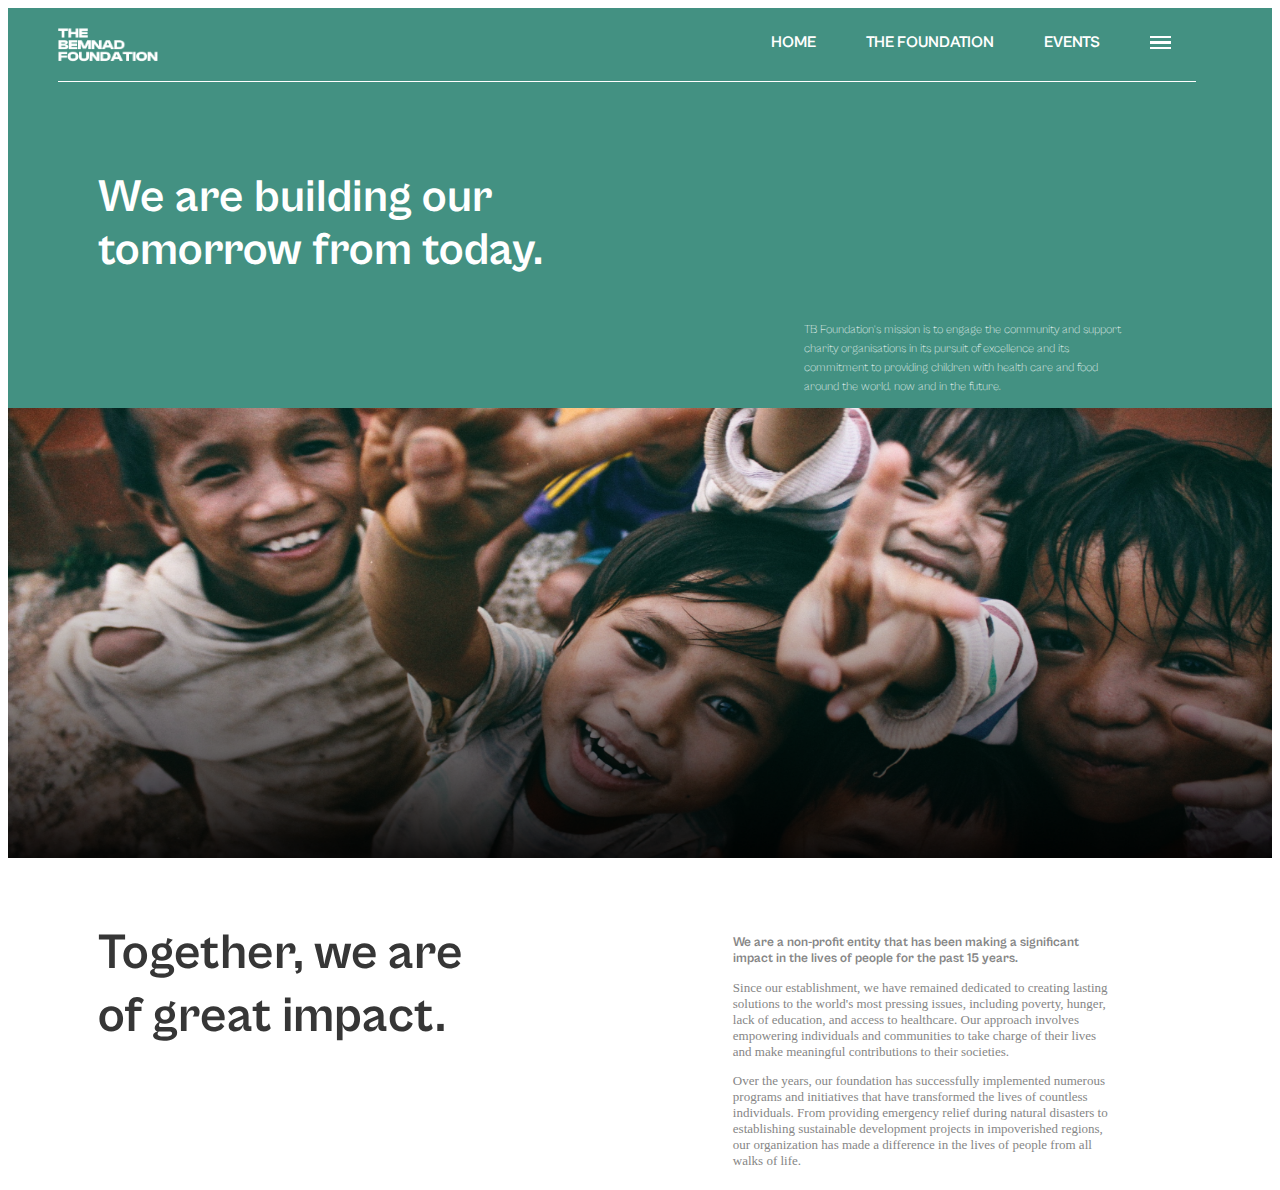
<file: foundation.html>
<!DOCTYPE html>
<html lang="en">
<head>
    <meta charset="UTF-8">
    <meta name="viewport" content="width=device-width, initial-scale=1.0">
    <link rel="stylesheet" href="style2.css">
    <title>Document</title>
</head>
<body>
    <div id="overall-continer">
        <div id="container">
            <nav>
                <img src="logo.png">
                <div class="container2">
                <a href="index.html">HOME</a>
                <a href="foundation.html">THE FOUNDATION</a>
                <a href="events.html">EVENTS</a>
                <span onclick="openNav()">
                <div class="menubar">
                <div class="bar1"></div>
                <div class="bar2"></div>
                <div class="bar3"></div>
                </div>
                </span>
                </div>
            </nav>
            <div id="myNav" class="overlay">
                <div class="overlay-content">
                    <nav>
                        <img src="logo.png">
                        <div class="container3">
                            <a class="eng" href="#">English</a>
                            <a href="javascript:void(0)" class="closebtn" onclick="closeNav()">&times;</a>
                        </div>
                    </nav>
                    <div class="advanced">
                    <a href="index.html">Home</a>
                <a href="foundation.html">The Foundation</a>
                <a href="events.html">Events</a>
                <div class="btn">
                <button>Search for charity</button>
                </div>
                </div>
                </div>
                <div class="footer">
                    <a href="#">Partnering Charity</a>
                    <a href="#">Thank you</a>
                    <a href="#">Blog</a>
                    <a href="#">FAQ</a>
                </div>
            </div>
            <h1>We are building our tomorrow from today.</h1>
            <p class="moving">
                TB Foundation’s mission is to engage the community and support charity organisations in its pursuit of excellence and its commitment to providing children with health care and food around the world, now and in the future.
            </p>
            </div>
            <div class="container4">
                <img src="found.png">
            </div>
              <div class="container5">
                <div class="box1">
                    <h2>Together, we are of great impact.</h2>
                </div>
                <div class="box2">
                    <p class="non-profit">We are a non-profit entity that has been making a significant impact in the lives of people for the past 15 years.<p>
                        <p>Since our establishment, we have remained dedicated to creating lasting solutions to the world's most pressing issues, including poverty, hunger, lack of education, and access to healthcare. Our approach involves empowering individuals and communities to take charge of their lives and make meaningful contributions to their societies.</p>
                        <p>Over the years, our foundation has successfully implemented numerous programs and initiatives that have transformed the lives of countless individuals. From providing emergency relief during natural disasters to establishing sustainable development projects in impoverished regions, our organization has made a difference in the lives of people from all walks of life.</p>
                </div>
              </div>
    </div>

    <script src="script.js"></script>
</body>
</html>
</file>
<file: style2.css>
body {
    list-style: none;
    text-decoration: none;
    color: rgba(255, 255, 255, 1);
}

@font-face {
    font-family: CabinetGrotesk;
    src: url(CabinetGrotesk-Bold.otf);
}

@font-face {
    font-family: CabinetGrotesk2;
    src: url(CabinetGrotesk-Regular.otf);
}

@font-face {
    font-family: CabinetGrotesk3;
    src: url(CabinetGrotesk-Medium.otf);
}

@font-face {
    font-family: CabinetGrotesk4;
    src: url(CabinetGrotesk-Extralight.otf);
}

#container {
    height: max-content;
    position: relative;
    background-color: rgba(67, 145, 130, 1);
    display: flex;
    flex-direction: column;
    width: 100%;
}

nav {
    display: flex;
    flex-direction: row;
    border-bottom: 1px solid rgba(255, 255, 255, 1);
    width: 90%;
    margin-left: 3.125rem;
    align-items: center;
}

nav a {
    font-family: CabinetGrotesk;
    margin: 1.5625rem;
    text-decoration: none;
    color: rgba(255, 255, 255, 1);
    font-weight: 400;
    font-size: 1rem;
    line-height: 1.24rem;
    letter-spacing: -1%;
}

nav img {
    left: 5rem;
    height: 2.5rem;
    width: 6.875rem;
}

.container2 {
    display: flex;
    width: 100%;
    justify-content: flex-end;
}

.menubar {
    display: inline-block;
    cursor: pointer;
    margin: 1.5625rem;
}

.bar1,
.bar2,
.bar3 {
    width: 20.86px;
    height: 2.43px;
    background-color: rgba(255, 255, 255, 1);
    margin: 3px 0;
    transition: 0.4s;
}

.container3 {
    display: flex;
    justify-content: flex-end;
    margin-left: 150px;
    column-gap: 110px;
}

@keyframes slideInRight {
    from {
        margin-left: 100%;
    }

    to {
        margin-left: 0%;
    }
}

.overlay {
    height: 100%;
    width: 100%;
    position: fixed;
    z-index: 1;
    left: 0;
    top: 0;
    background-color: rgba(17, 17, 17, 1);
    overflow-x: hidden;
    transition: 0.5s;
    display: none;
    animation: slideInRight 1s ease-in-out 0s 1 normal none;
}

.overlay-content {
    position: relative;
    width: 100%;
    text-align: center;
    font-family: CabinetGrotesk;
}

.overlay a {
    transition: o.5s;
}

.overlay .closebtn {
    font-size: 30px;
}  


.advanced {
    display: grid;
    margin-top: 60px;
    border-bottom: 1px solid rgba(255, 255, 255, 1);
    height: 400px;
    width: 90%;
    margin-left: 50px;
}

.advanced a {
    margin-left: 90px;
    text-decoration: none;
    color: rgba(255, 255, 255, 1);
    font-family: CabinetGrotesk;
    font-size: 66px;
    font-weight: 800;
    line-height: 119.04px;
    width: max-content;
    transition: 0.3s;
}

.btn {
    width: 190px;
    margin-top: 23px;
    margin-left: 860px;
}

.advanced button {
    width: 150px;
    height: 40px;
    background-color: rgba(252, 204, 83, 1);
}

.footer {
    display: flex;
    flex-direction: row;
    margin-left: 100px;
}

.footer a {
    text-decoration: none;
    font-family: CabinetGrotesk2;
    margin: 40px;
    color: rgba(255, 255, 255, 1);
    font-size: 12px;
}

h1 {
    color: rgba(255, 255, 255, 1);
    font-family: CabinetGrotesk;
    font-weight: 700;
    font-size: 2.875rem;
    width: 37.5rem;
    line-height: 3.2675rem;
    margin-top: 5.625rem;
    margin-left: 5.625rem;
    position: relative;
}

.moving {
    font-family: CabinetGrotesk4;
    font-size: 12px;
    width: 325px;
    color: rgba(255, 255, 255, 1);
    font-weight: 400;
    margin-left: 63%;
    line-height: 19px;
} 

.container4 {
    width: 100%;
}

.container4 img {
    width: 100%;
    height: 450px;
}

.container5 {
    display: flex;
    flex-direction: row;
    flex-wrap: wrap;
    margin-top: 60px;
    margin-left: 90px;
}

.box1 {
    margin-right: 20%;
}

h2 {
    color: rgba(54, 54, 54, 1);
    font-family: CabinetGrotesk;
    width: 400px;
    font-size: 50px;
    margin: 0px;
}

.non-profit {
    font-family: CabinetGrotesk;
    color: rgba(54, 54, 54, 1);
    font-size: 14px;
    width: 425px;
}

.box2 p  {
    color: rgba(134, 134, 134, 1);
    width: 380px;
    font-size: 13px;
}



@media (max-width: 600px) {
    .eng {
        display: none;
    }
}
</file>
